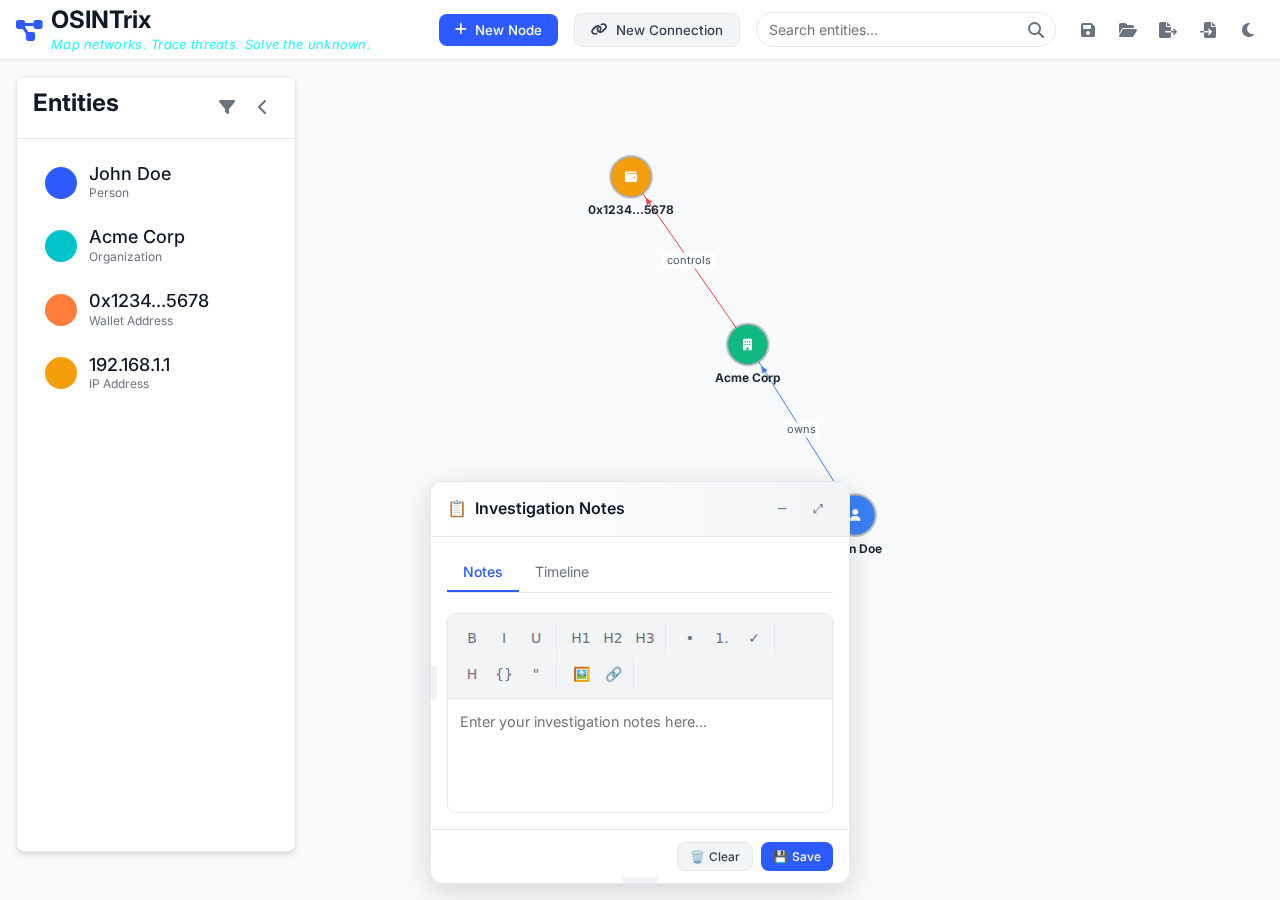
<file: index.html>
<!DOCTYPE html>
<html lang="en">
  <head>
    <meta charset="UTF-8" />
    <link rel="icon" type="image/svg+xml" href="/vite.svg" />
    <meta name="viewport" content="width=device-width, initial-scale=1.0" />
    <title>OSINTrix - Investigation Tool</title>
    <link rel="stylesheet" href="./styles/main.css">
    <link rel="stylesheet" href="https://fonts.googleapis.com/css2?family=Inter:wght@400;500;700&display=swap">
    <link rel="stylesheet" href="https://cdnjs.cloudflare.com/ajax/libs/font-awesome/6.4.0/css/all.min.css">
  </head>
  <body class="light-theme">
    <header class="app-header">
      <div class="logo">
        <i class="fas fa-project-diagram"></i>
        <div class="logo-text">
          <h1>OSINTrix</h1>
          <p class="tagline">Map networks. Trace threats. Solve the unknown.</p>
        </div>
      </div>
      <div class="toolbar">
        <button id="new-node-btn" class="btn-primary">
          <i class="fas fa-plus"></i> New Node
        </button>
        <button id="new-edge-btn" class="btn-secondary">
          <i class="fas fa-link"></i> New Connection
        </button>
        <div class="search-container">
          <input type="text" id="search-input" placeholder="Search entities...">
          <i class="fas fa-search"></i>
        </div>
        <div class="toolbar-actions">
          <button id="save-btn" class="btn-icon" title="Save Investigation">
            <i class="fas fa-save"></i>
          </button>
          <button id="load-btn" class="btn-icon" title="Load Investigation">
            <i class="fas fa-folder-open"></i>
          </button>
          <button id="export-btn" class="btn-icon" title="Export as JSON">
            <i class="fas fa-file-export"></i>
          </button>
          <button id="import-btn" class="btn-icon" title="Import JSON">
            <i class="fas fa-file-import"></i>
          </button>
          <button id="theme-toggle" class="btn-icon" title="Toggle Theme">
            <i class="fas fa-moon"></i>
          </button>
        </div>
      </div>
    </header>

    <main class="app-content">
      <div id="graph-container"></div>
      
      <aside id="entity-panel" class="panel hidden">
        <div class="panel-header">
          <h2>Entity Details</h2>
          <button class="btn-icon close-panel">
            <i class="fas fa-times"></i>
          </button>
        </div>
        <div class="panel-content">
          <div id="entity-details"></div>
        </div>
      </aside>

      <aside id="entity-list-panel" class="panel">
        <div class="panel-header">
          <h2>Entities</h2>
          <div class="panel-actions">
            <button id="filter-btn" class="btn-icon" title="Filter Entities">
              <i class="fas fa-filter"></i>
            </button>
            <button class="btn-icon toggle-panel" title="Toggle Panel">
              <i class="fas fa-chevron-left"></i>
            </button>
          </div>
        </div>
        <div class="panel-content">
          <div class="filter-options hidden">
            <div class="filter-group">
              <h3>Entity Types</h3>
              <div class="checkbox-group">
                <label><input type="checkbox" class="entity-type-filter" value="person" checked> Person</label>
                <label><input type="checkbox" class="entity-type-filter" value="organization" checked> Organization</label>
                <label><input type="checkbox" class="entity-type-filter" value="wallet" checked> Wallet</label>
                <label><input type="checkbox" class="entity-type-filter" value="ip" checked> IP Address</label>
                <label><input type="checkbox" class="entity-type-filter" value="location" checked> Location</label>
                <label><input type="checkbox" class="entity-type-filter" value="transaction" checked> Transaction</label>
                <label><input type="checkbox" class="entity-type-filter" value="social" checked> Social Media</label>
                <label><input type="checkbox" class="entity-type-filter" value="domain" checked> Domain</label>
                <label><input type="checkbox" class="entity-type-filter" value="website" checked> Website</label>
              </div>
            </div>
          </div>
          <ul id="entity-list" class="entity-list"></ul>
        </div>
      </aside>

      <!-----Investigation Report----------->
      <div class="osintrix_report_container" id="osintrix_report_container">
        <div class="osintrix_report_resizers">
          <div class="osintrix_report_resizer_horizontal" id="osintrix_report_resizer_h">
            <div class="osintrix_report_resizer_handle_h"></div>
          </div>
          <div class="osintrix_report_resizer_vertical" id="osintrix_report_resizer_v">
            <div class="osintrix_report_resizer_handle_v"></div>
          </div>
        </div>
        <div class="osintrix_report_header" id="osintrix_report_header">
          <div class="osintrix_report_header_title">
            <span class="osintrix-icon">📋</span>
            <div>
              <h3 class="osintrix_report_title">Investigation Notes</h3>
            </div>
          </div>
          <div class="osintrix_report_header_actions">
            <button class="osintrix_report_btn" id="osintrix_report_btn_minimize" title="Minimize">
              <span class="osintrix-icon">−</span>
            </button>
            <button class="osintrix_report_btn" id="osintrix_report_btn_expand" title="Expand">
              <span class="osintrix-icon">⤢</span>
            </button>
          </div>
        </div>
        <div class="osintrix_report_body">
          <div class="osintrix_report_tabs">
            <div class="osintrix_report_tab active" data-tab="notes">Notes</div>
            <div class="osintrix_report_tab" data-tab="timeline">Timeline</div>
          </div>
          <div class="osintrix_report_content">
            <div class="osintrix_report_tab_content active" data-tab="notes">
              <div class="osintrix_notes_editor">
                <div class="osintrix_notes_toolbar">
                  <div class="osintrix_notes_tool_group">
                    <button class="osintrix_notes_tool" data-format="bold" title="Bold">
                      <span class="osintrix-icon">B</span>
                    </button>
                    <button class="osintrix_notes_tool" data-format="italic" title="Italic">
                      <span class="osintrix-icon">I</span>
                    </button>
                    <button class="osintrix_notes_tool" data-format="underline" title="Underline">
                      <span class="osintrix-icon">U</span>
                    </button>
                  </div>
                  <div class="osintrix_notes_tool_group">
                    <button class="osintrix_notes_tool" data-format="h1" title="Heading 1">
                      <span class="osintrix-icon">H1</span>
                    </button>
                    <button class="osintrix_notes_tool" data-format="h2" title="Heading 2">
                      <span class="osintrix-icon">H2</span>
                    </button>
                    <button class="osintrix_notes_tool" data-format="h3" title="Heading 3">
                      <span class="osintrix-icon">H3</span>
                    </button>
                  </div>
                  <div class="osintrix_notes_tool_group">
                    <button class="osintrix_notes_tool" data-format="bullet" title="Bullet List">
                      <span class="osintrix-icon">•</span>
                    </button>
                    <button class="osintrix_notes_tool" data-format="number" title="Numbered List">
                      <span class="osintrix-icon">1.</span>
                    </button>
                    <button class="osintrix_notes_tool" data-format="check" title="Checklist">
                      <span class="osintrix-icon">✓</span>
                    </button>
                  </div>
                  <div class="osintrix_notes_tool_group">
                    <button class="osintrix_notes_tool" data-format="highlight" title="Highlight">
                      <span class="osintrix-icon">H</span>
                    </button>
                    <button class="osintrix_notes_tool" data-format="code" title="Code">
                      <span class="osintrix-icon">{}</span>
                    </button>
                    <button class="osintrix_notes_tool" data-format="quote" title="Quote">
                      <span class="osintrix-icon">"</span>
                    </button>
                  </div>
                  <div class="osintrix_notes_tool_group">
                    <button class="osintrix_notes_tool" id="osintrix_image_button" title="Insert Image">
                      <span class="osintrix-icon">🖼️</span>
                    </button>
                    <button class="osintrix_notes_tool" data-format="link" title="Insert Link">
                      <span class="osintrix-icon">🔗</span>
                    </button>
                  </div>
                </div>
                <textarea class="osintrix_notes_textarea" id="osintrix_notes_textarea" placeholder="Enter your investigation notes here..."></textarea>
                
                <!-- Image Upload Dialog -->
                <div class="osintrix_image_uploader" id="osintrix_image_uploader">
                  <div class="osintrix_image_uploader_header">Insert Image</div>
                  <div class="osintrix_image_upload_area" id="osintrix_image_upload_area">
                    <div class="osintrix_image_upload_text">Drop image here or click to upload</div>
                    <span class="osintrix-icon" style="font-size: 24px;">📁</span>
                    <input type="file" id="osintrix_image_file_input" style="display: none;" accept="image/*">
                  </div>
                  <div style="text-align: center; margin-top: 8px; font-size: 0.75rem; color: var(--text-tertiary);">or</div>
                  <input type="text" class="osintrix_image_url_input" id="osintrix_image_url_input" placeholder="Paste image URL...">
                  <div class="osintrix_image_actions">
                    <button class="osintrix_report_btn_action" id="osintrix_image_cancel">Cancel</button>
                    <button class="osintrix_report_btn_action osintrix_report_btn_primary" id="osintrix_image_insert">Insert</button>
                  </div>
                </div>
              </div>
            </div>
            <div class="osintrix_report_tab_content" data-tab="timeline">
              <div class="osintrix_timeline_editor">
                <div class="osintrix_timeline_toolbar">
                  <div class="osintrix_timeline_toolbar_title">Add Event</div>
                  <div class="osintrix_priority_dropdown" id="osintrix_priority_dropdown">
                    <button class="osintrix_report_btn_action" id="osintrix_priority_btn">
                      <span>Priority</span> <span class="osintrix-icon">▼</span>
                    </button>
                    <div class="osintrix_priority_menu" id="osintrix_priority_menu">
                      <div class="osintrix_priority_option" data-priority="low">Low Priority</div>
                      <div class="osintrix_priority_option" data-priority="medium">Medium Priority</div>
                      <div class="osintrix_priority_option" data-priority="high">High Priority</div>
                    </div>
                  </div>
                </div>
                <div class="osintrix_timeline_content">
                  <div class="osintrix_report_field_row">
                    <div class="osintrix_report_field">
                      <label for="osintrix_report_event">Event Description</label>
                      <input type="text" id="osintrix_report_event" placeholder="Enter event description">
                    </div>
                    <div class="osintrix_report_field" style="max-width: 120px;">
                      <label for="osintrix_report_date">Date</label>
                      <input type="date" id="osintrix_report_date">
                    </div>
                  </div>
                  <div class="osintrix_report_field_row">
                    <div class="osintrix_report_field">
                      <label for="osintrix_report_event_details">Details (optional)</label>
                      <textarea id="osintrix_report_event_details" placeholder="Enter additional details..." rows="3"></textarea>
                    </div>
                  </div>
                  <button class="osintrix_report_btn_action osintrix_report_btn_primary" id="osintrix_report_add_event">
                    <span class="osintrix-icon">+</span> Add Entry
                  </button>
                </div>
              </div>
              
              <div class="osintrix_report_timeline" id="osintrix_report_timeline">
                <div class="osintrix_report_timeline_entry">
                  <div class="osintrix_report_timeline_time">
                    2025-05-15 09:23
                    <div class="osintrix_report_timeline_actions">
                      <button class="osintrix_timeline_action" title="Edit"><span class="osintrix-icon">✎</span></button>
                      <button class="osintrix_timeline_action" title="Delete"><span class="osintrix-icon">×</span></button>
                    </div>
                  </div>
                  <div class="osintrix_report_timeline_content">Initial suspicious transaction identified from wallet address 0xf47c...</div>
                </div>
                <div class="osintrix_report_timeline_entry medium-priority">
                  <div class="osintrix_report_timeline_time">
                    2025-05-16 14:37
                    <div class="osintrix_report_timeline_actions">
                      <button class="osintrix_timeline_action" title="Edit"><span class="osintrix-icon">✎</span></button>
                      <button class="osintrix_timeline_action" title="Delete"><span class="osintrix-icon">×</span></button>
                    </div>
                  </div>
                  <div class="osintrix_report_timeline_content">Connected to organization "CryptoClear" through domain registration records <span class="osintrix_priority_tag osintrix_priority_medium">Medium</span></div>
                </div>
              </div>
            </div>
          </div>
        </div>
        <div class="osintrix_report_footer">
          <div class="osintrix_report_status">
          </div>
          <div class="osintrix_report_actions">
            <button class="osintrix_report_btn_action" id="osintrix_report_clear">
              <span class="osintrix-icon">🗑️</span> Clear
            </button>
            <button class="osintrix_report_btn_action osintrix_report_btn_primary" id="osintrix_report_save">
              <span class="osintrix-icon">💾</span> Save
            </button>
          </div>
        </div>
      </div>



    </main>

    <!-- Context Menu -->
    <div id="context-menu" class="context-menu hidden">
      <ul>
        <li data-action="edit"><i class="fas fa-edit"></i> Edit</li>
        <li data-action="connect"><i class="fas fa-link"></i> Connect</li>
        <li data-action="delete"><i class="fas fa-trash"></i> Delete</li>
        <li data-action="highlight"><i class="fas fa-highlighter"></i> Highlight</li>
      </ul>
    </div>

    <!-- Modals -->
    <div id="node-modal" class="modal hidden">
      <div class="modal-content">
        <div class="modal-header">
          <h2 id="node-modal-title">Add New Node</h2>
          <button class="btn-icon close-modal">
            <i class="fas fa-times"></i>
          </button>
        </div>
        <div class="modal-body">
          <form id="node-form">
            <div class="form-group">
              <label for="node-type">Type</label>
              <select id="node-type" required>
                <option value="person">Person</option>
                <option value="organization">Organization</option>
                <option value="wallet">Wallet Address</option>
                <option value="ip">IP Address</option>
                <option value="location">Location</option>
                <option value="transaction">Transaction ID</option>
                <option value="social">Social Media</option>
                <option value="domain">Domain</option>
                <option value="website">Website</option>
              </select>
            </div>
            <div class="form-group">
              <label for="node-label">Label</label>
              <input type="text" id="node-label" required placeholder="Enter label">
            </div>
            <div class="form-group">
              <label for="node-description">Description</label>
              <textarea id="node-description" placeholder="Enter description"></textarea>
            </div>
            <div class="form-row">
              <div class="form-group half">
                <label for="node-date">Date</label>
                <input type="date" id="node-date">
              </div>
              <div class="form-group half">
                <label for="node-time">Time</label>
                <input type="time" id="node-time">
              </div>
            </div>
            <div class="form-group">
              <label for="node-location">Location</label>
              <input type="text" id="node-location" placeholder="Enter location">
            </div>
            <div class="form-group">
              <label for="node-tags">Tags (comma separated)</label>
              <input type="text" id="node-tags" placeholder="tag1, tag2, tag3">
            </div>
            <div class="form-group">
              <label for="node-notes">Notes</label>
              <textarea id="node-notes" placeholder="Enter notes"></textarea>
            </div>
            <div class="form-group">
              <label for="node-image">Image</label>
              <div class="image-upload-container">
                <div id="image-preview"></div>
                <input type="file" id="node-image" accept="image/*">
                <button type="button" id="browse-image" class="btn-secondary">Browse Image</button>
                <button type="button" id="remove-image" class="btn-text hidden">Remove</button>
              </div>
            </div>
            <div class="form-group">
              <h3>Additional Metadata</h3>
              <div id="metadata-fields">
                <!-- Dynamic metadata fields will be added here -->
              </div>
              <button type="button" id="add-metadata" class="btn-text">
                <i class="fas fa-plus"></i> Add Field
              </button>
            </div>
            <div class="form-actions">
              <button type="button" class="btn-secondary cancel-modal">Cancel</button>
              <button type="submit" class="btn-primary">Save</button>
            </div>
          </form>
        </div>
      </div>
    </div>

    <div id="edge-modal" class="modal hidden">
      <div class="modal-content">
        <div class="modal-header">
          <h2 id="edge-modal-title">Add New Connection</h2>
          <button class="btn-icon close-modal">
            <i class="fas fa-times"></i>
          </button>
        </div>
        <div class="modal-body">
          <form id="edge-form">
            <div class="form-group">
              <label for="source-node">Source</label>
              <select id="source-node" required>
                <!-- Options will be populated dynamically -->
              </select>
            </div>
            <div class="form-group">
              <label for="target-node">Target</label>
              <select id="target-node" required>
                <!-- Options will be populated dynamically -->
              </select>
            </div>
            <div class="form-group">
              <label for="edge-label">Relationship Label</label>
              <input type="text" id="edge-label" required placeholder="e.g., owns, knows, sent to">
            </div>
            <div class="form-group">
              <label for="edge-description">Description</label>
              <textarea id="edge-description" placeholder="Enter description"></textarea>
            </div>
            <div class="form-group">
              <label for="edge-notes">Notes</label>
              <textarea id="edge-notes" placeholder="Enter notes"></textarea>
            </div>
            <div class="form-actions">
              <button type="button" class="btn-secondary cancel-modal">Cancel</button>
              <button type="submit" class="btn-primary">Save</button>
            </div>
          </form>
        </div>
      </div>
    </div>

    <input type="file" id="import-input" accept=".json" class="hidden">
    <a id="export-link" class="hidden"></a>

    <script type="module" src="./main.js"></script>
    <script src="./js/ui/osintrix_report.js"></script>
  </body>
</html>
</file>
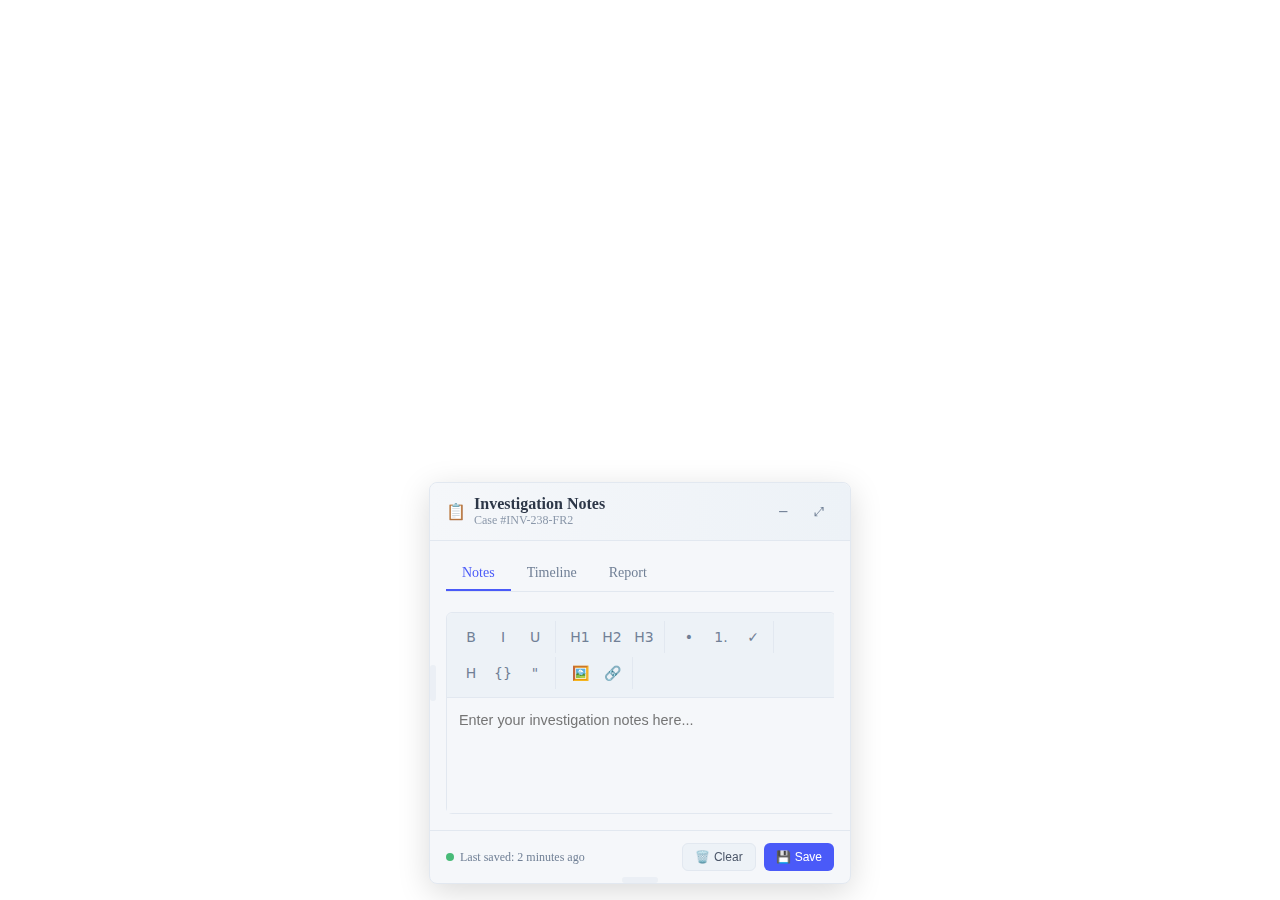
<file: test.html>
<!DOCTYPE html>
<html lang="en">
<head>
  <meta charset="UTF-8">
  <meta name="viewport" content="width=device-width, initial-scale=1.0">
  <title>OSINTrix Investigation Notes</title>
  <style>
    /* OSINTrix Report Notes Panel Styles */
    .osintrix_report_container {
      position: fixed;
      bottom: var(--space-4, 16px);
      left: 50%;
      transform: translateX(-50%);
      width: 420px;
      background-color: var(--bg-secondary, #f5f7fa);
      border-radius: var(--radius-lg, 8px);
      box-shadow: 0 8px 32px rgba(0, 0, 0, 0.15);
      border: 1px solid var(--border-color, #e2e8f0);
      z-index: var(--z-panel, 1000);
      transition: all 0.3s cubic-bezier(0.16, 1, 0.3, 1);
      display: flex;
      flex-direction: column;
      max-height: 60vh;
    }

    .osintrix_report_container.osintrix_report_minimized {
      height: 46px;
      overflow: hidden;
    }

    .osintrix_report_header {
      display: flex;
      justify-content: space-between;
      align-items: center;
      padding: 12px 16px;
      border-bottom: 1px solid var(--border-color, #e2e8f0);
      background: linear-gradient(to right, var(--bg-secondary, #f5f7fa), var(--bg-tertiary, #edf2f7));
      border-radius: var(--radius-lg, 8px) var(--radius-lg, 8px) 0 0;
      cursor: move;
    }

    .osintrix_report_header_title {
      display: flex;
      align-items: center;
      gap: 8px;
      color: var(--text-primary, #2d3748);
    }

    .osintrix_report_title {
      font-weight: 600;
      font-size: 1rem;
      margin: 0;
    }

    .osintrix_report_subtitle {
      color: var(--text-tertiary, #718096);
      font-size: 0.75rem;
      opacity: 0.8;
    }

    .osintrix_report_header_actions {
      display: flex;
      gap: 6px;
    }

    .osintrix_report_btn {
      background: none;
      border: none;
      width: 30px;
      height: 30px;
      border-radius: 4px;
      display: flex;
      align-items: center;
      justify-content: center;
      color: var(--text-tertiary, #718096);
      cursor: pointer;
      transition: all 0.2s ease;
    }

    .osintrix_report_btn:hover {
      background-color: var(--bg-tertiary, #edf2f7);
      color: var(--text-primary, #2d3748);
    }

    .osintrix_report_body {
      padding: 16px;
      display: flex;
      flex-direction: column;
      gap: 12px;
      flex: 1;
      overflow: hidden;
    }

    .osintrix_report_tabs {
      display: flex;
      border-bottom: 1px solid var(--border-color, #e2e8f0);
      margin-bottom: 8px;
    }

    .osintrix_report_tab {
      padding: 8px 16px;
      border-bottom: 2px solid transparent;
      cursor: pointer;
      font-size: 0.875rem;
      color: var(--text-tertiary, #718096);
      transition: all 0.2s ease;
    }

    .osintrix_report_tab.active {
      border-bottom: 2px solid var(--primary, #4a5af8);
      color: var(--primary, #4a5af8);
      font-weight: 500;
    }

    .osintrix_report_tab:hover:not(.active) {
      color: var(--text-secondary, #4a5568);
      background-color: var(--bg-tertiary, #edf2f7);
    }

    .osintrix_report_content {
      flex: 1;
      overflow-y: auto;
      position: relative;
    }

    .osintrix_report_tab_content {
      display: none;
      height: 100%;
    }

    .osintrix_report_tab_content.active {
      display: flex;
      flex-direction: column;
    }

    .osintrix_notes_editor {
      width: 100%;
      height: 100%;
      min-height: 200px;
      border: 1px solid var(--border-color, #e2e8f0);
      border-radius: var(--radius-md, 6px);
      background-color: var(--bg-secondary, #f5f7fa);
      color: var(--text-primary, #2d3748);
      font-family: var(--font-family, -apple-system, BlinkMacSystemFont, "Segoe UI", Roboto, Helvetica, Arial, sans-serif);
      font-size: 0.9rem;
      line-height: 1.5;
      display: flex;
      flex-direction: column;
    }

    .osintrix_notes_toolbar {
      display: flex;
      flex-wrap: wrap;
      gap: 4px;
      padding: 8px;
      border-bottom: 1px solid var(--border-color, #e2e8f0);
      background-color: var(--bg-tertiary, #edf2f7);
      border-radius: var(--radius-md, 6px) var(--radius-md, 6px) 0 0;
    }

    .osintrix_notes_tool {
      background: none;
      border: 1px solid transparent;
      width: 32px;
      height: 32px;
      border-radius: 4px;
      display: flex;
      align-items: center;
      justify-content: center;
      color: var(--text-tertiary, #718096);
      cursor: pointer;
      transition: all 0.2s ease;
      font-size: 14px;
    }

    .osintrix_notes_tool:hover {
      background-color: var(--bg-secondary, #f5f7fa);
      border-color: var(--border-color, #e2e8f0);
      color: var(--text-primary, #2d3748);
    }

    .osintrix_notes_tool.active {
      background-color: var(--primary-light, #ebf0ff);
      border-color: var(--primary, #4a5af8);
      color: var(--primary, #4a5af8);
    }

    .osintrix_notes_tool_group {
      display: flex;
      border-right: 1px solid var(--border-color, #e2e8f0);
      padding-right: 4px;
      margin-right: 4px;
    }

    .osintrix_notes_textarea {
      width: 100%;
      height: 100%;
      resize: none;
      padding: 12px;
      border: none;
      background-color: var(--bg-secondary, #f5f7fa);
      color: var(--text-primary, #2d3748);
      font-family: var(--font-family, -apple-system, BlinkMacSystemFont, "Segoe UI", Roboto, Helvetica, Arial, sans-serif);
      font-size: 0.9rem;
      line-height: 1.5;
      flex: 1;
    }

    .osintrix_notes_textarea:focus {
      outline: none;
    }

    .osintrix_report_field_row {
      display: flex;
      gap: 12px;
    }

    .osintrix_report_field {
      flex: 1;
    }

    .osintrix_report_field label {
      display: block;
      font-size: 0.75rem;
      font-weight: 500;
      margin-bottom: 4px;
      color: var(--text-tertiary, #718096);
    }

    .osintrix_report_field input,
    .osintrix_report_field select,
    .osintrix_report_field textarea {
      width: 100%;
      padding: 8px 12px;
      border: 1px solid var(--border-color, #e2e8f0);
      border-radius: var(--radius-md, 6px);
      background-color: var(--bg-secondary, #f5f7fa);
      color: var(--text-primary, #2d3748);
      font-size: 0.875rem;
    }

    .osintrix_report_field input:focus,
    .osintrix_report_field select:focus,
    .osintrix_report_field textarea:focus {
      outline: none;
      border-color: var(--primary, #4a5af8);
      box-shadow: 0 0 0 2px rgba(45, 91, 255, 0.2);
    }

    .osintrix_timeline_editor {
      display: flex;
      flex-direction: column;
      gap: 16px;
    }

    .osintrix_timeline_toolbar {
      display: flex;
      flex-wrap: wrap;
      gap: 8px;
      padding: 8px;
      border: 1px solid var(--border-color, #e2e8f0);
      border-radius: var(--radius-md, 6px);
      background-color: var(--bg-tertiary, #edf2f7);
    }

    .osintrix_timeline_toolbar_title {
      font-weight: 500;
      font-size: 0.875rem;
      margin-right: 8px;
      display: flex;
      align-items: center;
    }

    .osintrix_timeline_content {
      display: flex;
      flex-direction: column;
      gap: 8px;
    }

    .osintrix_report_timeline {
      margin-top: 16px;
      border-left: 2px solid var(--border-color, #e2e8f0);
      margin-left: 8px;
      padding-left: 16px;
    }

    .osintrix_report_timeline_entry {
      margin-bottom: 16px;
      position: relative;
    }

    .osintrix_report_timeline_entry::before {
      content: '';
      position: absolute;
      width: 12px;
      height: 12px;
      border-radius: 50%;
      background-color: var(--primary, #4a5af8);
      left: -24px;
      top: 4px;
    }

    .osintrix_report_timeline_entry.high-priority::before {
      background-color: var(--danger, #e53e3e);
    }

    .osintrix_report_timeline_entry.medium-priority::before {
      background-color: var(--warning, #f6ad55);
    }

    .osintrix_report_timeline_time {
      font-size: 0.75rem;
      color: var(--text-tertiary, #718096);
      margin-bottom: 2px;
      display: flex;
      align-items: center;
      justify-content: space-between;
    }

    .osintrix_report_timeline_actions {
      display: flex;
      gap: 4px;
      opacity: 0;
      transition: opacity 0.2s ease;
    }

    .osintrix_report_timeline_entry:hover .osintrix_report_timeline_actions {
      opacity: 1;
    }

    .osintrix_timeline_action {
      width: 20px;
      height: 20px;
      border-radius: 3px;
      display: flex;
      align-items: center;
      justify-content: center;
      background: none;
      border: none;
      cursor: pointer;
      color: var(--text-tertiary, #718096);
      font-size: 12px;
      padding: 0;
    }

    .osintrix_timeline_action:hover {
      background-color: var(--bg-tertiary, #edf2f7);
      color: var(--text-primary, #2d3748);
    }

    .osintrix_report_timeline_content {
      font-size: 0.875rem;
      color: var(--text-primary, #2d3748);
    }

    .osintrix_report_timeline_content img {
      max-width: 100%;
      border-radius: 4px;
      margin-top: 8px;
    }

    .osintrix_report_footer {
      display: flex;
      justify-content: space-between;
      align-items: center;
      padding: 12px 16px;
      border-top: 1px solid var(--border-color, #e2e8f0);
    }

    .osintrix_report_status {
      display: flex;
      align-items: center;
      gap: 6px;
      font-size: 0.75rem;
      color: var(--text-tertiary, #718096);
    }

    .osintrix_report_indicator {
      width: 8px;
      height: 8px;
      border-radius: 50%;
      background-color: var(--success, #48bb78);
    }

    .osintrix_report_actions {
      display: flex;
      gap: 8px;
    }

    .osintrix_report_btn_action {
      background-color: var(--bg-tertiary, #edf2f7);
      border: 1px solid var(--border-color, #e2e8f0);
      padding: 6px 12px;
      border-radius: var(--radius-md, 6px);
      font-size: 0.75rem;
      font-weight: 500;
      color: var(--text-secondary, #4a5568);
      cursor: pointer;
      transition: all 0.2s ease;
      display: flex;
      align-items: center;
      gap: 4px;
    }

    .osintrix_report_btn_action:hover {
      background-color: var(--bg-secondary, #f5f7fa);
      border-color: var(--text-tertiary, #718096);
    }

    .osintrix_report_btn_primary {
      background-color: var(--primary, #4a5af8);
      border: none;
      color: white;
    }

    .osintrix_report_btn_primary:hover {
      background-color: var(--primary-dark, #3344dd);
      border-color: var(--primary-dark, #3344dd);
      color: white;
    }

    /* Image uploader */
    .osintrix_image_uploader {
      display: none;
      position: absolute;
      background-color: var(--bg-secondary, #f5f7fa);
      border: 1px solid var(--border-color, #e2e8f0);
      border-radius: var(--radius-md, 6px);
      padding: 16px;
      width: 300px;
      box-shadow: 0 4px 12px rgba(0, 0, 0, 0.15);
      z-index: 1010;
    }

    .osintrix_image_uploader_header {
      font-weight: 500;
      font-size: 0.875rem;
      margin-bottom: 12px;
    }

    .osintrix_image_upload_area {
      border: 2px dashed var(--border-color, #e2e8f0);
      border-radius: var(--radius-md, 6px);
      padding: 24px 16px;
      text-align: center;
      cursor: pointer;
      transition: all 0.2s ease;
    }

    .osintrix_image_upload_area:hover {
      border-color: var(--primary, #4a5af8);
      background-color: var(--primary-light, #ebf0ff);
    }

    .osintrix_image_upload_text {
      font-size: 0.875rem;
      color: var(--text-tertiary, #718096);
      margin-bottom: 8px;
    }

    .osintrix_image_url_input {
      width: 100%;
      padding: 8px 12px;
      border: 1px solid var(--border-color, #e2e8f0);
      border-radius: var(--radius-md, 6px);
      margin-top: 12px;
      font-size: 0.875rem;
    }

    .osintrix_image_actions {
      display: flex;
      justify-content: flex-end;
      gap: 8px;
      margin-top: 12px;
    }

    /* Priority tags */
    .osintrix_priority_dropdown {
      position: relative;
      display: inline-block;
    }

    .osintrix_priority_menu {
      display: none;
      position: absolute;
      background-color: var(--bg-secondary, #f5f7fa);
      border: 1px solid var(--border-color, #e2e8f0);
      border-radius: var(--radius-md, 6px);
      min-width: 120px;
      box-shadow: 0 4px 12px rgba(0, 0, 0, 0.15);
      z-index: 1010;
      top: 100%;
      left: 0;
    }

    .osintrix_priority_menu.active {
      display: block;
    }

    .osintrix_priority_option {
      padding: 8px 12px;
      font-size: 0.875rem;
      cursor: pointer;
      transition: all 0.2s ease;
    }

    .osintrix_priority_option:hover {
      background-color: var(--bg-tertiary, #edf2f7);
    }

    .osintrix_priority_tag {
      display: inline-flex;
      align-items: center;
      padding: 2px 8px;
      border-radius: 12px;
      font-size: 0.75rem;
      font-weight: 500;
      margin-left: 8px;
    }

    .osintrix_priority_high {
      background-color: rgba(229, 62, 62, 0.1);
      color: var(--danger, #e53e3e);
    }

    .osintrix_priority_medium {
      background-color: rgba(246, 173, 85, 0.1);
      color: var(--warning, #f6ad55);
    }

    .osintrix_priority_low {
      background-color: rgba(72, 187, 120, 0.1);
      color: var(--success, #48bb78);
    }

    /* Dark theme adjustments */
    .dark-theme .osintrix_report_container {
      box-shadow: 0 8px 32px rgba(0, 0, 0, 0.35);
    }

    .dark-theme .osintrix_report_header {
      background: linear-gradient(to right, var(--bg-secondary, #1a202c), var(--neutral-700, #2d3748));
    }

    /* Resizer handle */
    .osintrix_report_resizers {
      position: absolute;
      width: 100%;
      height: 100%;
      pointer-events: none;
    }

    .osintrix_report_resizer_horizontal {
      position: absolute;
      top: 0;
      left: 0;
      width: 6px;
      height: 100%;
      cursor: ew-resize;
      pointer-events: all;
    }

    .osintrix_report_resizer_vertical {
      position: absolute;
      bottom: 0;
      left: 0;
      width: 100%;
      height: 6px;
      cursor: ns-resize;
      pointer-events: all;
    }

    .osintrix_report_resizer_handle_h {
      position: absolute;
      width: 6px;
      height: 36px;
      top: 50%;
      transform: translateY(-50%);
      left: 0;
      background-color: var(--border-color, #e2e8f0);
      border-radius: 3px;
      opacity: 0.5;
      transition: opacity 0.2s ease;
    }

    .osintrix_report_resizer_handle_v {
      position: absolute;
      height: 6px;
      width: 36px;
      left: 50%;
      transform: translateX(-50%);
      bottom: 0;
      background-color: var(--border-color, #e2e8f0);
      border-radius: 3px;
      opacity: 0.5;
      transition: opacity 0.2s ease;
    }

    .osintrix_report_container:hover .osintrix_report_resizer_handle_h,
    .osintrix_report_container:hover .osintrix_report_resizer_handle_v {
      opacity: 1;
    }

    /* Font awesome icons replacement */
    .osintrix-icon {
      font-family: system-ui, -apple-system, sans-serif;
      font-style: normal;
      font-weight: normal;
      display: inline-block;
      line-height: 1;
    }
  </style>
</head>
<body>
  <div class="osintrix_report_container" id="osintrix_report_container">
    <div class="osintrix_report_resizers">
      <div class="osintrix_report_resizer_horizontal" id="osintrix_report_resizer_h">
        <div class="osintrix_report_resizer_handle_h"></div>
      </div>
      <div class="osintrix_report_resizer_vertical" id="osintrix_report_resizer_v">
        <div class="osintrix_report_resizer_handle_v"></div>
      </div>
    </div>
    <div class="osintrix_report_header" id="osintrix_report_header">
      <div class="osintrix_report_header_title">
        <span class="osintrix-icon">📋</span>
        <div>
          <h3 class="osintrix_report_title">Investigation Notes</h3>
          <div class="osintrix_report_subtitle">Case #INV-238-FR2</div>
        </div>
      </div>
      <div class="osintrix_report_header_actions">
        <button class="osintrix_report_btn" id="osintrix_report_btn_minimize" title="Minimize">
          <span class="osintrix-icon">−</span>
        </button>
        <button class="osintrix_report_btn" id="osintrix_report_btn_expand" title="Expand">
          <span class="osintrix-icon">⤢</span>
        </button>
      </div>
    </div>
    <div class="osintrix_report_body">
      <div class="osintrix_report_tabs">
        <div class="osintrix_report_tab active" data-tab="notes">Notes</div>
        <div class="osintrix_report_tab" data-tab="timeline">Timeline</div>
        <div class="osintrix_report_tab" data-tab="report">Report</div>
      </div>
      <div class="osintrix_report_content">
        <div class="osintrix_report_tab_content active" data-tab="notes">
          <div class="osintrix_notes_editor">
            <div class="osintrix_notes_toolbar">
              <div class="osintrix_notes_tool_group">
                <button class="osintrix_notes_tool" data-format="bold" title="Bold">
                  <span class="osintrix-icon">B</span>
                </button>
                <button class="osintrix_notes_tool" data-format="italic" title="Italic">
                  <span class="osintrix-icon">I</span>
                </button>
                <button class="osintrix_notes_tool" data-format="underline" title="Underline">
                  <span class="osintrix-icon">U</span>
                </button>
              </div>
              <div class="osintrix_notes_tool_group">
                <button class="osintrix_notes_tool" data-format="h1" title="Heading 1">
                  <span class="osintrix-icon">H1</span>
                </button>
                <button class="osintrix_notes_tool" data-format="h2" title="Heading 2">
                  <span class="osintrix-icon">H2</span>
                </button>
                <button class="osintrix_notes_tool" data-format="h3" title="Heading 3">
                  <span class="osintrix-icon">H3</span>
                </button>
              </div>
              <div class="osintrix_notes_tool_group">
                <button class="osintrix_notes_tool" data-format="bullet" title="Bullet List">
                  <span class="osintrix-icon">•</span>
                </button>
                <button class="osintrix_notes_tool" data-format="number" title="Numbered List">
                  <span class="osintrix-icon">1.</span>
                </button>
                <button class="osintrix_notes_tool" data-format="check" title="Checklist">
                  <span class="osintrix-icon">✓</span>
                </button>
              </div>
              <div class="osintrix_notes_tool_group">
                <button class="osintrix_notes_tool" data-format="highlight" title="Highlight">
                  <span class="osintrix-icon">H</span>
                </button>
                <button class="osintrix_notes_tool" data-format="code" title="Code">
                  <span class="osintrix-icon">{}</span>
                </button>
                <button class="osintrix_notes_tool" data-format="quote" title="Quote">
                  <span class="osintrix-icon">"</span>
                </button>
              </div>
              <div class="osintrix_notes_tool_group">
                <button class="osintrix_notes_tool" id="osintrix_image_button" title="Insert Image">
                  <span class="osintrix-icon">🖼️</span>
                </button>
                <button class="osintrix_notes_tool" data-format="link" title="Insert Link">
                  <span class="osintrix-icon">🔗</span>
                </button>
              </div>
            </div>
            <textarea class="osintrix_notes_textarea" id="osintrix_notes_textarea" placeholder="Enter your investigation notes here..."></textarea>
            
            <!-- Image Upload Dialog -->
            <div class="osintrix_image_uploader" id="osintrix_image_uploader">
              <div class="osintrix_image_uploader_header">Insert Image</div>
              <div class="osintrix_image_upload_area" id="osintrix_image_upload_area">
                <div class="osintrix_image_upload_text">Drop image here or click to upload</div>
                <span class="osintrix-icon" style="font-size: 24px;">📁</span>
                <input type="file" id="osintrix_image_file_input" style="display: none;" accept="image/*">
              </div>
              <div style="text-align: center; margin-top: 8px; font-size: 0.75rem; color: var(--text-tertiary);">or</div>
              <input type="text" class="osintrix_image_url_input" id="osintrix_image_url_input" placeholder="Paste image URL...">
              <div class="osintrix_image_actions">
                <button class="osintrix_report_btn_action" id="osintrix_image_cancel">Cancel</button>
                <button class="osintrix_report_btn_action osintrix_report_btn_primary" id="osintrix_image_insert">Insert</button>
              </div>
            </div>
          </div>
        </div>
        <div class="osintrix_report_tab_content" data-tab="timeline">
          <div class="osintrix_timeline_editor">
            <div class="osintrix_timeline_toolbar">
              <div class="osintrix_timeline_toolbar_title">Add Event</div>
              <div class="osintrix_priority_dropdown" id="osintrix_priority_dropdown">
                <button class="osintrix_report_btn_action" id="osintrix_priority_btn">
                  <span>Priority</span> <span class="osintrix-icon">▼</span>
                </button>
                <div class="osintrix_priority_menu" id="osintrix_priority_menu">
                  <div class="osintrix_priority_option" data-priority="low">Low Priority</div>
                  <div class="osintrix_priority_option" data-priority="medium">Medium Priority</div>
                  <div class="osintrix_priority_option" data-priority="high">High Priority</div>
                </div>
              </div>
            </div>
            <div class="osintrix_timeline_content">
              <div class="osintrix_report_field_row">
                <div class="osintrix_report_field">
                  <label for="osintrix_report_event">Event Description</label>
                  <input type="text" id="osintrix_report_event" placeholder="Enter event description">
                </div>
                <div class="osintrix_report_field" style="max-width: 120px;">
                  <label for="osintrix_report_date">Date</label>
                  <input type="date" id="osintrix_report_date">
                </div>
              </div>
              <div class="osintrix_report_field_row">
                <div class="osintrix_report_field">
                  <label for="osintrix_report_event_details">Details (optional)</label>
                  <textarea id="osintrix_report_event_details" placeholder="Enter additional details..." rows="3"></textarea>
                </div>
              </div>
              <button class="osintrix_report_btn_action osintrix_report_btn_primary" id="osintrix_report_add_event">
                <span class="osintrix-icon">+</span> Add Entry
              </button>
            </div>
          </div>
          
          <div class="osintrix_report_timeline" id="osintrix_report_timeline">
            <div class="osintrix_report_timeline_entry">
              <div class="osintrix_report_timeline_time">
                2025-05-15 09:23
                <div class="osintrix_report_timeline_actions">
                  <button class="osintrix_timeline_action" title="Edit"><span class="osintrix-icon">✎</span></button>
                  <button class="osintrix_timeline_action" title="Delete"><span class="osintrix-icon">×</span></button>
                </div>
              </div>
              <div class="osintrix_report_timeline_content">Initial suspicious transaction identified from wallet address 0xf47c...</div>
            </div>
            <div class="osintrix_report_timeline_entry medium-priority">
              <div class="osintrix_report_timeline_time">
                2025-05-16 14:37
                <div class="osintrix_report_timeline_actions">
                  <button class="osintrix_timeline_action" title="Edit"><span class="osintrix-icon">✎</span></button>
                  <button class="osintrix_timeline_action" title="Delete"><span class="osintrix-icon">×</span></button>
                </div>
              </div>
              <div class="osintrix_report_timeline_content">Connected to organization "CryptoClear" through domain registration records <span class="osintrix_priority_tag osintrix_priority_medium">Medium</span></div>
            </div>
          </div>
        </div>
        <div class="osintrix_report_tab_content" data-tab="report">
          <div class="osintrix_report_structured_content">
            <div class="osintrix_report_field">
              <label for="osintrix_report_case_title">Case Title</label>
              <input type="text" id="osintrix_report_case_title" placeholder="Enter case title">
            </div>
            <div class="osintrix_report_field_row">
              <div class="osintrix_report_field">
                <label for="osintrix_report_investigator">Lead Investigator</label>
                <input type="text" id="osintrix_report_investigator" placeholder="Your name">
              </div>
              <div class="osintrix_report_field">
                <label for="osintrix_report_severity">Threat Severity</label>
                <select id="osintrix_report_severity">
                  <option value="low">Low</option>
                  <option value="medium">Medium</option>
                  <option value="high">High</option>
                  <option value="critical">Critical</option>
                </select>
              </div>
            </div>
            <div class="osintrix_report_field">
              <label for="osintrix_report_summary">Executive Summary</label>
              <textarea class="osintrix_report_notes_textarea" id="osintrix_report_summary" placeholder="Brief summary of findings..." style="height: 120px;"></textarea>
            </div>
          </div>
        </div>
      </div>
    </div>
    <div class="osintrix_report_footer">
      <div class="osintrix_report_status">
        <div class="osintrix_report_indicator"></div>
        <span>Last saved: 2 minutes ago</span>
      </div>
      <div class="osintrix_report_actions">
        <button class="osintrix_report_btn_action" id="osintrix_report_clear">
          <span class="osintrix-icon">🗑️</span> Clear
        </button>
        <button class="osintrix_report_btn_action osintrix_report_btn_primary" id="osintrix_report_save">
          <span class="osintrix-icon">💾</span> Save
        </button>
      </div>
    </div>
  </div>

  <script>
    // OSINTrix Report Panel JavaScript
    document.addEventListener('DOMContentLoaded', function() {
      // DOM Elements
      const container = document.getElementById('osintrix_report_container');
      const minimizeBtn = document.getElementById('osintrix_report_btn_minimize');
      const expandBtn = document.getElementById('osintrix_report_btn_expand');
      const tabs = document.querySelectorAll('.osintrix_report_tab');
      const tabContents = document.querySelectorAll('.osintrix_report_tab_content');
      const saveBtn = document.getElementById('osintrix_report_save');
      const clearBtn = document.getElementById('osintrix_report_clear');
      const notesTextarea = document.getElementById('osintrix_notes_textarea');
      const addEventBtn = document.getElementById('osintrix_report_add_event');
      const eventInput = document.getElementById('osintrix_report_event');
      const eventDetails = document.getElementById('osintrix_report_event_details');
      const dateInput = document.getElementById('osintrix_report_date');
      const timeline = document.getElementById('osintrix_report_timeline');
      const header = document.getElementById('osintrix_report_header');
      const resizerH = document.getElementById('osintrix_report_resizer_h');
      const resizerV = document.getElementById('osintrix_report_resizer_v');
      const priorityBtn = document.getElementById('osintrix_priority_btn');
      const priorityMenu = document.getElementById('osintrix_priority_menu');
      const imageButton = document.getElementById('osintrix_image_button');
      const imageUploader = document.getElementById('osintrix_image_uploader');
      const imageUploadArea = document.getElementById('osintrix_image_upload_area');
      const imageFileInput = document.getElementById('osintrix_image_file_input');
      const imageUrlInput = document.getElementById('osintrix_image_url_input');
      const imageCancel = document.getElementById('osintrix_image_cancel');
      const imageInsert = document.getElementById('osintrix_image_insert');

      // Panel state
      let isMinimized = false;
      let isExpanded = false;
      let currentWidth = 420;
      let currentHeight = container.offsetHeight;
      let initialHeight;
      let originalPosition;
      let selectedPriority = 'low';
      
      // Formatting toolbar state
      const formattingTools = document.querySelectorAll('.osintrix_notes_tool[data-format]');

      // Initialize with current date in the date input
      const today = new Date();
      dateInput.value = today.toISOString().split('T')[0];

      // Minimize/maximize panel
      minimizeBtn.addEventListener('click', function() {
        isMinimized = !isMinimized;
        container.classList.toggle('osintrix_report_minimized', isMinimized);
        minimizeBtn.innerHTML = isMinimized ? 
          '<span class="osintrix-icon">+</span>' : 
          '<span class="osintrix-icon">−</span>';
      });

      // Expand/restore panel
      expandBtn.addEventListener('click', function() {
        isExpanded = !isExpanded;
        
        if (isExpanded) {
          initialHeight = container.style.height || `${container.offsetHeight}px`;
          originalPosition = {
            bottom: container.style.bottom || 'var(--space-4, 16px)',
            transform: container.style.transform
          };
          
          container.style.width = '80%';
          container.style.height = '80vh';
          container.style.bottom = '10vh';
          container.style.transform = 'translateX(-50%)';
          expandBtn.innerHTML = '<span class="osintrix-icon">⤓</span>';
        } else {
          container.style.width = currentWidth + 'px';
          container.style.height = initialHeight;
          container.style.bottom = originalPosition.bottom;
          container.style.transform = originalPosition.transform;
          expandBtn.innerHTML = '<span class="osintrix-icon">⤢</span>';
        }
      });

      // Tab switching
      tabs.forEach(tab => {
        tab.addEventListener('click', function() {
          const tabName = this.getAttribute('data-tab');
          
          // Update active tab
          tabs.forEach(t => t.classList.remove('active'));
          this.classList.add('active');
          
          // Show active content
          tabContents.forEach(content => {
            if (content.getAttribute('data-tab') === tabName) {
              content.classList.add('active');
            } else {
              content.classList.remove('active');
            }
          });
        });
      });

      // Save notes (localStorage for demo)
      saveBtn.addEventListener('click', function() {
        const notes = notesTextarea.value;
        localStorage.setItem('osintrixNotes', notes);
        
        // Update saved status
        document.querySelector('.osintrix_report_status span').textContent = 'Last saved: just now';
        
        // Show quick save animation
        saveBtn.classList.add('saving');
        setTimeout(() => saveBtn.classList.remove('saving'), 500);
      });

      // Clear notes
      clearBtn.addEventListener('click', function() {
        if (confirm('Are you sure you want to clear all notes?')) {
          notesTextarea.value = '';
        }
      });

      // Load saved notes
      const savedNotes = localStorage.getItem('osintrixNotes');
      if (savedNotes) {
        notesTextarea.value = savedNotes;
      }

      // Priority dropdown functionality
      priorityBtn.addEventListener('click', function() {
        priorityMenu.classList.toggle('active');
      });

      // Close priority dropdown when clicking elsewhere
      document.addEventListener('click', function(e) {
        if (!e.target.closest('#osintrix_priority_dropdown')) {
          priorityMenu.classList.remove('active');
        }
      });

      // Select priority
      document.querySelectorAll('.osintrix_priority_option').forEach(option => {
        option.addEventListener('click', function() {
          selectedPriority = this.getAttribute('data-priority');
          priorityMenu.classList.remove('active');
          priorityBtn.innerHTML = `<span>Priority: ${selectedPriority.charAt(0).toUpperCase() + selectedPriority.slice(1)}</span> <span class="osintrix-icon">▼</span>`;
        });
      });

      // Add timeline entry
      addEventBtn.addEventListener('click', function() {
        const event = eventInput.value.trim();
        const date = dateInput.value;
        const details = eventDetails.value.trim();
        
        if (!event) {
          // Highlight the input field to indicate it's required
          eventInput.style.borderColor = 'var(--danger, #e53e3e)';
          eventInput.focus();
          setTimeout(() => {
            eventInput.style.borderColor = '';
          }, 2000);
          return;
        }
        
        const now = new Date();
        const timeString = `${date} ${now.getHours().toString().padStart(2, '0')}:${now.getMinutes().toString().padStart(2, '0')}`;
        
        let priorityHTML = '';
        if (selectedPriority !== 'low') {
          priorityHTML = `<span class="osintrix_priority_tag osintrix_priority_${selectedPriority}">${selectedPriority.charAt(0).toUpperCase() + selectedPriority.slice(1)}</span>`;
        }
        
        let content = event;
        if (details) {
          content += `<br><div style="margin-top:4px; font-size:0.8rem; color:var(--text-secondary);">${details}</div>`;
        }
        
        const entryHTML = `
          <div class="osintrix_report_timeline_entry ${selectedPriority}-priority">
            <div class="osintrix_report_timeline_time">
              ${timeString}
              <div class="osintrix_report_timeline_actions">
                <button class="osintrix_timeline_action" title="Edit"><span class="osintrix-icon">✎</span></button>
                <button class="osintrix_timeline_action" title="Delete"><span class="osintrix-icon">×</span></button>
              </div>
            </div>
            <div class="osintrix_report_timeline_content">${content} ${priorityHTML}</div>
          </div>
        `;
        
        timeline.insertAdjacentHTML('afterbegin', entryHTML);
        eventInput.value = '';
        eventDetails.value = '';
        
        // Add event listeners to new buttons
        const newEntry = timeline.firstElementChild;
        const deleteBtn = newEntry.querySelector('.osintrix_timeline_action[title="Delete"]');
        if (deleteBtn) {
          deleteBtn.addEventListener('click', function() {
            if (confirm('Are you sure you want to delete this entry?')) {
              newEntry.remove();
            }
          });
        }
      });

      // Format text functions
      formattingTools.forEach(tool => {
        tool.addEventListener('click', function() {
          const format = this.getAttribute('data-format');
          const textarea = notesTextarea;
          const start = textarea.selectionStart;
          const end = textarea.selectionEnd;
          const selectedText = textarea.value.substring(start, end);
          let replacement = '';
          
          switch(format) {
            case 'bold':
              replacement = `**${selectedText}**`;
              break;
            case 'italic':
              replacement = `*${selectedText}*`;
              break;
            case 'underline':
              replacement = `_${selectedText}_`;
              break;
            case 'h1':
              replacement = `\n# ${selectedText}\n`;
              break;
            case 'h2':
              replacement = `\n## ${selectedText}\n`;
              break;
            case 'h3':
              replacement = `\n### ${selectedText}\n`;
              break;
            case 'bullet':
              // Split by line and add bullet points
              if (selectedText) {
                const lines = selectedText.split('\n');
                replacement = lines.map(line => `• ${line}`).join('\n');
              } else {
                replacement = '• ';
              }
              break;
            case 'number':
              if (selectedText) {
                const lines = selectedText.split('\n');
                replacement = lines.map((line, i) => `${i+1}. ${line}`).join('\n');
              } else {
                replacement = '1. ';
              }
              break;
            case 'check':
              if (selectedText) {
                const lines = selectedText.split('\n');
                replacement = lines.map(line => `[ ] ${line}`).join('\n');
              } else {
                replacement = '[ ] ';
              }
              break;
            case 'highlight':
              replacement = `==${selectedText}==`;
              break;
            case 'code':
              if (selectedText.includes('\n')) {
                replacement = `\`\`\`\n${selectedText}\n\`\`\``;
              } else {
                replacement = `\`${selectedText}\``;
              }
              break;
            case 'quote':
              // Split by line and add quote prefix
              if (selectedText) {
                const lines = selectedText.split('\n');
                replacement = lines.map(line => `> ${line}`).join('\n');
              } else {
                replacement = '> ';
              }
              break;
            case 'link':
              if (selectedText) {
                replacement = `[${selectedText}](url)`;
              } else {
                replacement = '[](url)';
              }
              break;
          }
          
          // Insert the formatted text
          textarea.value = textarea.value.substring(0, start) + replacement + textarea.value.substring(end);
          
          // Set the cursor position
          textarea.focus();
          if (format === 'link' && selectedText) {
            // Place cursor at the URL position
            textarea.selectionStart = start + selectedText.length + 3;
            textarea.selectionEnd = start + selectedText.length + 6;
          } else {
            textarea.selectionStart = start + replacement.length;
            textarea.selectionEnd = start + replacement.length;
          }
        });
      });

      // Image uploader functionality
      imageButton.addEventListener('click', function(e) {
        e.preventDefault();
        e.stopPropagation();
        
        // Calculate position for the uploader
        const rect = imageButton.getBoundingClientRect();
        imageUploader.style.display = 'block';
        imageUploader.style.top = `${rect.bottom + 10}px`;
        imageUploader.style.left = `${rect.left}px`;
      });
      
      // Close image uploader when clicking cancel
      imageCancel.addEventListener('click', function() {
        imageUploader.style.display = 'none';
        imageUrlInput.value = '';
      });
      
      // Open file browser when clicking upload area
      imageUploadArea.addEventListener('click', function() {
        imageFileInput.click();
      });
      
      // Handle file selection
      imageFileInput.addEventListener('change', function() {
        // In a real app, this would upload the file to a server
        // Here we'll just use it as a demo
        if (this.files && this.files[0]) {
          // Would normally upload file here
          imageUploadArea.innerHTML = `<div>Selected: ${this.files[0].name}</div>`;
        }
      });
      
      // Handle image insertion
      imageInsert.addEventListener('click', function() {
        const urlValue = imageUrlInput.value.trim();
        const fileSelected = imageFileInput.files && imageFileInput.files[0];
        
        // For demo purposes, just insert the URL or filename
        let imgMarkdown = '';
        
        if (urlValue) {
          imgMarkdown = `![Image](${urlValue})`;
        } else if (fileSelected) {
          // In a real app, this would use the uploaded file URL
          imgMarkdown = `![${fileSelected.name}](uploaded-file)`;
        } else {
          imgMarkdown = '![placeholder image](https://via.placeholder.com/300x200)';
        }
        
        // Insert at cursor position
        const textarea = notesTextarea;
        const curPos = textarea.selectionStart;
        
        textarea.value = 
          textarea.value.substring(0, curPos) + 
          imgMarkdown + 
          textarea.value.substring(textarea.selectionEnd);
        
        // Reset and close uploader
        imageUploader.style.display = 'none';
        imageUrlInput.value = '';
        imageFileInput.value = '';
        imageUploadArea.innerHTML = `
          <div class="osintrix_image_upload_text">Drop image here or click to upload</div>
          <span class="osintrix-icon" style="font-size: 24px;">📁</span>
        `;
      });

      // Close image uploader when clicking outside
      document.addEventListener('click', function(e) {
        if (imageUploader.style.display === 'block' && 
            !e.target.closest('#osintrix_image_uploader') && 
            !e.target.closest('#osintrix_image_button')) {
          imageUploader.style.display = 'none';
        }
      });

      // Timeline entry action handlers
      document.addEventListener('click', function(e) {
        // Delete button handler
        if (e.target.closest('.osintrix_timeline_action[title="Delete"]')) {
          const entry = e.target.closest('.osintrix_report_timeline_entry');
          if (confirm('Are you sure you want to delete this entry?')) {
            entry.remove();
          }
        }
        
        // Edit button handler (just a placeholder - would be more complex in real app)
        if (e.target.closest('.osintrix_timeline_action[title="Edit"]')) {
          const entry = e.target.closest('.osintrix_report_timeline_entry');
          const content = entry.querySelector('.osintrix_report_timeline_content').textContent;
          
          // For demo purposes we'll just populate the form fields
          eventInput.value = content.split('Medium')[0].split('Low')[0].split('High')[0].trim();
          tabs[1].click(); // Switch to timeline tab
          eventInput.focus();
        }
      });

      // Draggable header
      let isDragging = false;
      let dragStartX, dragStartY;
      let initialLeft, initialBottom;

      header.addEventListener('mousedown', startDrag);

      function startDrag(e) {
        // Only allow dragging from header (not from buttons)
        if (e.target.closest('.osintrix_report_btn')) return;
        
        isDragging = true;
        dragStartX = e.clientX;
        dragStartY = e.clientY;
        
        const rect = container.getBoundingClientRect();
        initialLeft = rect.left;
        initialBottom = window.innerHeight - rect.bottom;
        
        document.addEventListener('mousemove', drag);
        document.addEventListener('mouseup', stopDrag);
        
        // Prevent text selection during drag
        e.preventDefault();
      }

      function drag(e) {
        if (!isDragging) return;
        
        const deltaX = e.clientX - dragStartX;
        const deltaY = e.clientY - dragStartY;
        
        const viewportWidth = window.innerWidth;
        const viewportHeight = window.innerHeight;
        
        // Calculate new position
        const newLeft = Math.max(10, Math.min(viewportWidth - 100, initialLeft + deltaX));
        const newBottom = Math.max(10, Math.min(viewportHeight - 50, initialBottom - deltaY));
        
        // Center horizontally
        container.style.left = `${newLeft}px`;
        container.style.bottom = `${newBottom}px`;
        container.style.transform = 'none'; // Remove centering transform during drag
      }

      function stopDrag() {
        isDragging = false;
        document.removeEventListener('mousemove', drag);
        document.removeEventListener('mouseup', stopDrag);
      }

      // Resizable panel
      let isResizingH = false;
      let isResizingV = false;
      let startResizeX, startResizeY;
      let initialResizeWidth, initialResizeHeight;

      resizerH.addEventListener('mousedown', startResizeH);
      resizerV.addEventListener('mousedown', startResizeV);

      function startResizeH(e) {
        isResizingH = true;
        startResizeX = e.clientX;
        initialResizeWidth = container.offsetWidth;
        
        document.addEventListener('mousemove', resizeH);
        document.addEventListener('mouseup', stopResizeH);
        
        // Prevent text selection during resize
        e.preventDefault();
      }

      function startResizeV(e) {
        isResizingV = true;
        startResizeY = e.clientY;
        initialResizeHeight = container.offsetHeight;
        
        document.addEventListener('mousemove', resizeV);
        document.addEventListener('mouseup', stopResizeV);
        
        // Prevent text selection during resize
        e.preventDefault();
      }

      function resizeH(e) {
        if (!isResizingH) return;
        
        const deltaX = startResizeX - e.clientX;
        const newWidth = Math.max(300, Math.min(800, initialResizeWidth + deltaX * 2));
        
        container.style.width = newWidth + 'px';
        currentWidth = newWidth;
      }

      function resizeV(e) {
        if (!isResizingV) return;
        
        const deltaY = e.clientY - startResizeY;
        const newHeight = Math.max(300, Math.min(window.innerHeight * 0.8, initialResizeHeight + deltaY));
        
        container.style.height = newHeight + 'px';
        currentHeight = newHeight;
      }

      function stopResizeH() {
        isResizingH = false;
        document.removeEventListener('mousemove', resizeH);
        document.removeEventListener('mouseup', stopResizeH);
      }

      function stopResizeV() {
        isResizingV = false;
        document.removeEventListener('mousemove', resizeV);
        document.removeEventListener('mouseup', stopResizeV);
      }
    });
  </script>
</body>
</html>
</file>
<file: styles/main.css>
/* Base styles and variables */
:root {
  /* Color system */
  --primary: #2D5BFF;
  --primary-light: #5E80FF;
  --primary-dark: #1A3CB0;
  
  --secondary: #00C2CB;
  --secondary-light: #4CDEE6;
  --secondary-dark: #00939A;
  
  --accent: #FF7D3B;
  --accent-light: #FF9E6D;
  --accent-dark: #D95A1B;
  
  --success: #10B981;
  --warning: #F59E0B;
  --error: #EF4444;
  
  /* Neutral tones */
  --neutral-50: #F9FAFB;
  --neutral-100: #F3F4F6;
  --neutral-200: #E5E7EB;
  --neutral-300: #D1D5DB;
  --neutral-400: #9CA3AF;
  --neutral-500: #6B7280;
  --neutral-600: #4B5563;
  --neutral-700: #374151;
  --neutral-800: #1F2937;
  --neutral-900: #111827;
  
  /* Light theme defaults */
  --bg-primary: var(--neutral-50);
  --bg-secondary: white;
  --bg-tertiary: var(--neutral-100);
  
  --text-primary: var(--neutral-900);
  --text-secondary: var(--neutral-700);
  --text-tertiary: var(--neutral-500);
  
  --border-color: var(--neutral-200);
  --shadow-color: rgba(0, 0, 0, 0.05);

  /* Typography */
  --font-family: 'Inter', -apple-system, BlinkMacSystemFont, 'Segoe UI', Roboto, Oxygen, Ubuntu, Cantarell, 'Open Sans', sans-serif;

  /* Spacing (8px grid) */
  --space-1: 4px;
  --space-2: 8px;
  --space-3: 12px;
  --space-4: 16px;
  --space-5: 24px;
  --space-6: 32px;
  --space-7: 48px;
  --space-8: 64px;

  /* Border radius */
  --radius-sm: 4px;
  --radius-md: 8px;
  --radius-lg: 12px;
  --radius-xl: 16px;
  --radius-full: 9999px;

  /* Shadows */
  --shadow-sm: 0 1px 2px 0 rgba(0, 0, 0, 0.05);
  --shadow-md: 0 4px 6px -1px rgba(0, 0, 0, 0.1), 0 2px 4px -1px rgba(0, 0, 0, 0.06);
  --shadow-lg: 0 10px 15px -3px rgba(0, 0, 0, 0.1), 0 4px 6px -2px rgba(0, 0, 0, 0.05);
  --shadow-xl: 0 20px 25px -5px rgba(0, 0, 0, 0.1), 0 10px 10px -5px rgba(0, 0, 0, 0.04);

  /* Transitions */
  --transition-fast: 150ms ease;
  --transition-normal: 250ms ease;
  --transition-slow: 350ms ease;

  /* Z-index layers */
  --z-header: 100;
  --z-panel: 200;
  --z-modal: 300;
  --z-context-menu: 400;
  --z-tooltip: 500;
}

/* Dark theme */
.dark-theme {
  --bg-primary: var(--neutral-900);
  --bg-secondary: var(--neutral-800);
  --bg-tertiary: var(--neutral-700);
  
  --text-primary: var(--neutral-50);
  --text-secondary: var(--neutral-200);
  --text-tertiary: var(--neutral-400);
  
  --border-color: var(--neutral-700);
  --shadow-color: rgba(0, 0, 0, 0.3);
}

/* Reset and base styles */
* {
  box-sizing: border-box;
  margin: 0;
  padding: 0;
}

html, body {
  font-family: var(--font-family);
  font-size: 16px;
  line-height: 1.5;
  color: var(--text-primary);
  background-color: var(--bg-primary);
  height: 100%;
  overflow: hidden;
  transition: background-color var(--transition-normal), color var(--transition-normal);
}

h1, h2, h3, h4, h5, h6 {
  font-weight: 700;
  line-height: 1.2;
  margin-bottom: var(--space-2);
}

h1 { font-size: 1.75rem; }
h2 { font-size: 1.5rem; }
h3 { font-size: 1.25rem; }
h4 { font-size: 1.125rem; }
h5 { font-size: 1rem; }
h6 { font-size: 0.875rem; }

a {
  color: var(--primary);
  text-decoration: none;
}

a:hover {
  text-decoration: underline;
}

button {
  cursor: pointer;
  font-family: var(--font-family);
}

textarea, input, select {
  font-family: var(--font-family);
}

ul, ol {
  list-style-position: inside;
}

/* Layout */
.app-header {
  display: flex;
  align-items: center;
  justify-content: space-between;
  padding: var(--space-3) var(--space-4);
  background-color: var(--bg-secondary);
  border-bottom: 1px solid var(--border-color);
  box-shadow: var(--shadow-sm);
  height: 60px;
  position: fixed;
  top: 0;
  left: 0;
  right: 0;
  z-index: var(--z-header);
  transition: background-color var(--transition-normal), border-color var(--transition-normal);
}


.logo {
  display: flex;
  align-items: center;
  gap: var(--space-2);
}

.logo i {
  font-size: 1.5rem;
  color: var(--primary);
}

.logo-text {
  display: flex;
  flex-direction: column; /* stack vertically */
  line-height: 1.2;
}

.logo h1 {
  margin-bottom: 0;
  font-size: 1.5rem;
}

.tagline {
  margin: 2px 0 0;
  font-size: 0.8rem;
  color: #00f6ff;
  text-shadow: 0 0 3px #00f6ff33;
  font-style: italic;
  letter-spacing: 0.3px;
  opacity: 0.85;
  animation: fadeInTagline 0.8s ease forwards 0.4s;
}

@keyframes fadeInTagline {
  to {
    opacity: 0.85;
  }
}

.toolbar {
  display: flex;
  align-items: center;
  gap: var(--space-4);
}

.toolbar-actions {
  display: flex;
  gap: var(--space-2);
}

.app-content {
  position: relative;
  height: calc(100vh - 60px);
  margin-top: 60px;
  overflow: hidden;
  display: flex;
}

#graph-container {
  flex: 1;
  height: 100%;
  overflow: hidden;
  position: relative;
  background-color: var(--bg-primary);
  transition: background-color var(--transition-normal);
}

/* Buttons */
.btn-primary {
  background-color: var(--primary);
  color: white;
  border: none;
  padding: var(--space-2) var(--space-4);
  border-radius: var(--radius-md);
  font-weight: 500;
  display: inline-flex;
  align-items: center;
  gap: var(--space-2);
  transition: background-color var(--transition-fast);
}

.btn-primary:hover {
  background-color: var(--primary-dark);
}

.btn-secondary {
  background-color: var(--bg-tertiary);
  color: var(--text-secondary);
  border: 1px solid var(--border-color);
  padding: var(--space-2) var(--space-4);
  border-radius: var(--radius-md);
  font-weight: 500;
  display: inline-flex;
  align-items: center;
  gap: var(--space-2);
  transition: background-color var(--transition-fast), border-color var(--transition-fast);
}

.btn-secondary:hover {
  background-color: var(--neutral-200);
  border-color: var(--neutral-300);
}

.dark-theme .btn-secondary:hover {
  background-color: var(--neutral-600);
  border-color: var(--neutral-500);
}

.btn-text {
  background: none;
  border: none;
  color: var(--primary);
  padding: var(--space-1) var(--space-2);
  font-weight: 500;
  display: inline-flex;
  align-items: center;
  gap: var(--space-2);
  transition: color var(--transition-fast);
}

.btn-text:hover {
  color: var(--primary-dark);
  text-decoration: underline;
}

.btn-icon {
  background: none;
  border: none;
  color: var(--text-tertiary);
  width: 32px;
  height: 32px;
  border-radius: var(--radius-full);
  display: inline-flex;
  align-items: center;
  justify-content: center;
  transition: background-color var(--transition-fast), color var(--transition-fast);
}

.btn-icon:hover {
  background-color: var(--bg-tertiary);
  color: var(--text-primary);
}

.btn-icon i {
  font-size: 1rem;
}

/* Forms */
.form-group {
  margin-bottom: var(--space-4);
}

.form-row {
  display: flex;
  gap: var(--space-4);
  margin-bottom: var(--space-4);
}

.form-group.half {
  flex: 1;
}

label {
  display: block;
  margin-bottom: var(--space-2);
  font-weight: 500;
  color: var(--text-secondary);
}

input[type="text"],
input[type="date"],
input[type="time"],
input[type="number"],
input[type="email"],
input[type="password"],
select,
textarea {
  width: 100%;
  padding: var(--space-2) var(--space-3);
  border: 1px solid var(--border-color);
  border-radius: var(--radius-md);
  background-color: var(--bg-secondary);
  color: var(--text-primary);
  font-size: 0.875rem;
  transition: border-color var(--transition-fast), box-shadow var(--transition-fast);
}

input:focus,
select:focus,
textarea:focus {
  outline: none;
  border-color: var(--primary);
  box-shadow: 0 0 0 3px rgba(45, 91, 255, 0.2);
}

textarea {
  min-height: 100px;
  resize: vertical;
}

.form-actions {
  display: flex;
  justify-content: flex-end;
  gap: var(--space-3);
  margin-top: var(--space-4);
}

.search-container {
  position: relative;
  width: 300px;
}

.search-container input {
  width: 100%;
  padding: var(--space-2) var(--space-3);
  padding-right: var(--space-6);
  border: 1px solid var(--border-color);
  border-radius: var(--radius-full);
  background-color: var(--bg-secondary);
  color: var(--text-primary);
  font-size: 0.875rem;
}

.search-container i {
  position: absolute;
  right: var(--space-3);
  top: 50%;
  transform: translateY(-50%);
  color: var(--text-tertiary);
}

/* Panels */
.panel {
  position: absolute;
  background-color: var(--bg-secondary);
  border: 1px solid var(--border-color);
  border-radius: var(--radius-md);
  box-shadow: var(--shadow-md);
  display: flex;
  flex-direction: column;
  transition: transform var(--transition-normal), opacity var(--transition-normal), background-color var(--transition-normal);
  z-index: var(--z-panel);
}

#entity-panel {
  top: var(--space-4);
  right: var(--space-4);
  width: 360px;
  max-height: calc(100% - var(--space-8));
  transform-origin: top right;
}

#entity-list-panel {
  top: var(--space-4);
  left: var(--space-4);
  width: 280px;
  height: calc(100% - var(--space-8));
  transform-origin: top left;
}

#notes-panel {
  bottom: var(--space-4);
  right: var(--space-4);
  width: 360px;
  height: 300px;
  transform-origin: bottom right;
}

.panel.hidden {
  transform: scale(0.95);
  opacity: 0;
  pointer-events: none;
}

.panel.collapsed {
  transform: translateX(-90%);
}

.panel.collapsed.right {
  transform: translateX(90%);
}

.panel-header {
  display: flex;
  justify-content: space-between;
  align-items: center;
  padding: var(--space-3) var(--space-4);
  border-bottom: 1px solid var(--border-color);
}

.panel-actions {
  display: flex;
  gap: var(--space-1);
}

.panel-content {
  padding: var(--space-4);
  overflow-y: auto;
  flex: 1;
}

/* Entity List */
.entity-list {
  list-style: none;
  margin: 0;
  padding: 0;
}

.entity-item {
  display: flex;
  align-items: center;
  padding: var(--space-2) var(--space-3);
  border-radius: var(--radius-md);
  margin-bottom: var(--space-2);
  cursor: pointer;
  transition: background-color var(--transition-fast);
}

.entity-item:hover {
  background-color: var(--bg-tertiary);
}

.entity-item.selected {
  background-color: rgba(45, 91, 255, 0.1);
}

.entity-icon {
  width: 32px;
  height: 32px;
  border-radius: var(--radius-full);
  background-color: var(--primary-light);
  color: white;
  display: flex;
  align-items: center;
  justify-content: center;
  margin-right: var(--space-3);
  flex-shrink: 0;
}

.entity-icon.person { background-color: var(--primary); }
.entity-icon.organization { background-color: var(--secondary); }
.entity-icon.wallet { background-color: var(--accent); }
.entity-icon.ip { background-color: var(--warning); }
.entity-icon.location { background-color: var(--success); }
.entity-icon.transaction { background-color: var(--primary-dark); }
.entity-icon.social { background-color: var(--secondary-dark); }
.entity-icon.domain { background-color: var(--accent-dark); }
.entity-icon.website { background-color: var(--error); }

.entity-info {
  flex-grow: 1;
  min-width: 0;
}

.entity-label {
  font-weight: 500;
  margin: 0;
  white-space: nowrap;
  overflow: hidden;
  text-overflow: ellipsis;
}

.entity-type {
  font-size: 0.75rem;
  color: var(--text-tertiary);
}

/* Entity Details */
.entity-details {
  display: flex;
  flex-direction: column;
  gap: var(--space-4);
}

.entity-header {
  display: flex;
  align-items: center;
  gap: var(--space-3);
}

.entity-header-icon {
  width: 48px;
  height: 48px;
  border-radius: var(--radius-md);
  background-color: var(--primary-light);
  color: white;
  display: flex;
  align-items: center;
  justify-content: center;
  flex-shrink: 0;
}

.entity-header-info {
  flex-grow: 1;
  min-width: 0;
}

.entity-header-label {
  font-size: 1.25rem;
  font-weight: 700;
  margin: 0;
  white-space: nowrap;
  overflow: hidden;
  text-overflow: ellipsis;
}

.entity-header-type {
  font-size: 0.875rem;
  color: var(--text-tertiary);
}

.entity-section {
  margin-bottom: var(--space-4);
}

.entity-section-title {
  font-size: 0.875rem;
  font-weight: 700;
  color: var(--text-tertiary);
  text-transform: uppercase;
  letter-spacing: 0.05em;
  margin-bottom: var(--space-2);
}

.entity-tags {
  display: flex;
  flex-wrap: wrap;
  gap: var(--space-2);
  margin-top: var(--space-2);
}

.entity-tag {
  font-size: 0.75rem;
  padding: var(--space-1) var(--space-2);
  background-color: var(--bg-tertiary);
  color: var(--text-secondary);
  border-radius: var(--radius-full);
}

.entity-image {
  width: 100%;
  border-radius: var(--radius-md);
  margin-top: var(--space-2);
}

.entity-metadata {
  display: grid;
  grid-template-columns: auto 1fr;
  gap: var(--space-2) var(--space-4);
}

.entity-metadata-key {
  font-weight: 500;
  color: var(--text-secondary);
}

.entity-metadata-value {
  color: var(--text-primary);
}

.entity-connections {
  margin-top: var(--space-2);
}

.connection-item {
  display: flex;
  align-items: center;
  gap: var(--space-3);
  padding: var(--space-2);
  border-radius: var(--radius-md);
  transition: background-color var(--transition-fast);
  cursor: pointer;
}

.connection-item:hover {
  background-color: var(--bg-tertiary);
}

.connection-icon {
  width: 24px;
  height: 24px;
  border-radius: var(--radius-full);
  background-color: var(--neutral-400);
  color: white;
  display: flex;
  align-items: center;
  justify-content: center;
  flex-shrink: 0;
}

.connection-info {
  flex-grow: 1;
  min-width: 0;
}

.connection-label {
  font-weight: 500;
  margin: 0;
  white-space: nowrap;
  overflow: hidden;
  text-overflow: ellipsis;
}

.connection-relation {
  font-size: 0.75rem;
  color: var(--text-tertiary);
}

.entity-actions {
  display: flex;
  justify-content: flex-end;
  gap: var(--space-2);
  margin-top: var(--space-4);
}

/* Context Menu */
.context-menu {
  position: fixed;
  background-color: var(--bg-secondary);
  border: 1px solid var(--border-color);
  border-radius: var(--radius-md);
  box-shadow: var(--shadow-lg);
  padding: var(--space-1);
  min-width: 160px;
  z-index: var(--z-context-menu);
  transition: opacity var(--transition-fast), transform var(--transition-fast);
}

.context-menu.hidden {
  opacity: 0;
  transform: scale(0.95);
  pointer-events: none;
}

.context-menu ul {
  list-style: none;
  margin: 0;
  padding: 0;
}

.context-menu li {
  padding: var(--space-2) var(--space-3);
  cursor: pointer;
  display: flex;
  align-items: center;
  gap: var(--space-2);
  border-radius: var(--radius-sm);
  transition: background-color var(--transition-fast);
}

.context-menu li:hover {
  background-color: var(--bg-tertiary);
}

.context-menu li i {
  width: 16px;
  text-align: center;
  color: var(--text-tertiary);
}

/* Modals */
.modal {
  position: fixed;
  top: 0;
  left: 0;
  right: 0;
  bottom: 0;
  background-color: rgba(0, 0, 0, 0.5);
  display: flex;
  align-items: center;
  justify-content: center;
  z-index: var(--z-modal);
  transition: opacity var(--transition-normal);
}

.modal.hidden {
  opacity: 0;
  pointer-events: none;
}

.modal-content {
  background-color: var(--bg-secondary);
  border-radius: var(--radius-lg);
  box-shadow: var(--shadow-xl);
  width: 90%;
  max-width: 600px;
  max-height: 90vh;
  display: flex;
  flex-direction: column;
  animation: modal-in 0.25s ease;
}

@keyframes modal-in {
  from {
    opacity: 0;
    transform: scale(0.95);
  }
  to {
    opacity: 1;
    transform: scale(1);
  }
}

.modal-header {
  display: flex;
  justify-content: space-between;
  align-items: center;
  padding: var(--space-4);
  border-bottom: 1px solid var(--border-color);
}

.modal-body {
  padding: var(--space-4);
  overflow-y: auto;
}

/* Image upload */
.image-upload-container {
  display: flex;
  flex-direction: column;
  gap: var(--space-3);
}

#image-preview {
  width: 100%;
  height: 150px;
  border: 2px dashed var(--border-color);
  border-radius: var(--radius-md);
  display: flex;
  align-items: center;
  justify-content: center;
  color: var(--text-tertiary);
  background-size: cover;
  background-position: center;
  background-repeat: no-repeat;
}

#image-preview::before {
  content: 'No image selected';
  display: block;
}

#image-preview.has-image::before {
  content: '';
  display: none;
}

#node-image {
  display: none;
}

/* Filter options */
.filter-options {
  margin-bottom: var(--space-4);
  padding: var(--space-3);
  background-color: var(--bg-tertiary);
  border-radius: var(--radius-md);
  transition: height var(--transition-normal), opacity var(--transition-normal), margin var(--transition-normal);
}

.filter-options.hidden {
  height: 0;
  opacity: 0;
  margin: 0;
  padding: 0;
  overflow: hidden;
}

.filter-group {
  margin-bottom: var(--space-3);
}

.filter-group:last-child {
  margin-bottom: 0;
}

.checkbox-group {
  display: grid;
  grid-template-columns: repeat(auto-fill, minmax(120px, 1fr));
  gap: var(--space-2);
}

.checkbox-group label {
  display: flex;
  align-items: center;
  gap: var(--space-2);
  font-weight: normal;
}

/* Notes panel */
#investigation-notes {
  width: 100%;
  height: 180px;
  resize: none;
  margin-bottom: var(--space-3);
}

/* Utility classes */
.hidden {
  display: none !important;
}

/* Responsive adjustments */
@media (max-width: 768px) {
  .app-header {
    flex-direction: column;
    height: auto;
    padding: var(--space-2);
  }
  
  .toolbar {
    width: 100%;
    flex-wrap: wrap;
    gap: var(--space-2);
    margin-top: var(--space-2);
  }
  
  .search-container {
    width: 100%;
    order: -1;
  }
  
  .app-content {
    margin-top: 120px;
    height: calc(100vh - 120px);
  }
  
  #entity-panel,
  #entity-list-panel,
  #notes-panel {
    position: fixed;
    width: 90%;
    max-width: 350px;
  }
  
  .panel.collapsed {
    transform: translateX(-95%);
  }
  
  .panel.collapsed.right {
    transform: translateX(95%);
  }
  
  .modal-content {
    width: 95%;
  }
}

/* Animations */
@keyframes fadeIn {
  from { opacity: 0; }
  to { opacity: 1; }
}

@keyframes slideIn {
  from { transform: translateY(20px); opacity: 0; }
  to { transform: translateY(0); opacity: 1; }
}

.fade-in {
  animation: fadeIn 0.3s ease;
}

.slide-in {
  animation: slideIn 0.3s ease;
}


/* OSINTrix Report Notes Panel Styles */
    .osintrix_report_container {
      position: fixed;
      bottom: var(--space-4, 16px);
      left: 50%;
      transform: translateX(-50%);
      width: 420px;
      background-color: var(--bg-secondary, #f5f7fa);
      border-radius: var(--radius-lg, 8px);
      box-shadow: 0 8px 32px rgba(0, 0, 0, 0.15);
      border: 1px solid var(--border-color, #e2e8f0);
      z-index: var(--z-panel, 1000);
      transition: all 0.3s cubic-bezier(0.16, 1, 0.3, 1);
      display: flex;
      flex-direction: column;
      max-height: 60vh;
    }

    .osintrix_report_container.osintrix_report_minimized {
      height: 46px;
      overflow: hidden;
    }

    .osintrix_report_header {
      display: flex;
      justify-content: space-between;
      align-items: center;
      padding: 12px 16px;
      border-bottom: 1px solid var(--border-color, #e2e8f0);
      background: linear-gradient(to right, var(--bg-secondary, #f5f7fa), var(--bg-tertiary, #edf2f7));
      border-radius: var(--radius-lg, 8px) var(--radius-lg, 8px) 0 0;
      cursor: move;
    }

    .osintrix_report_header_title {
      display: flex;
      align-items: center;
      gap: 8px;
      color: var(--text-primary, #2d3748);
    }

    .osintrix_report_title {
      font-weight: 600;
      font-size: 1rem;
      margin: 0;
    }

    

    .osintrix_report_header_actions {
      display: flex;
      gap: 6px;
    }

    .osintrix_report_btn {
      background: none;
      border: none;
      width: 30px;
      height: 30px;
      border-radius: 4px;
      display: flex;
      align-items: center;
      justify-content: center;
      color: var(--text-tertiary, #718096);
      cursor: pointer;
      transition: all 0.2s ease;
    }

    .osintrix_report_btn:hover {
      background-color: var(--bg-tertiary, #edf2f7);
      color: var(--text-primary, #2d3748);
    }

    .osintrix_report_body {
      padding: 16px;
      display: flex;
      flex-direction: column;
      gap: 12px;
      flex: 1;
      overflow: hidden;
    }

    .osintrix_report_tabs {
      display: flex;
      border-bottom: 1px solid var(--border-color, #e2e8f0);
      margin-bottom: 8px;
    }

    .osintrix_report_tab {
      padding: 8px 16px;
      border-bottom: 2px solid transparent;
      cursor: pointer;
      font-size: 0.875rem;
      color: var(--text-tertiary, #718096);
      transition: all 0.2s ease;
    }

    .osintrix_report_tab.active {
      border-bottom: 2px solid var(--primary, #4a5af8);
      color: var(--primary, #4a5af8);
      font-weight: 500;
    }

    .osintrix_report_tab:hover:not(.active) {
      color: var(--text-secondary, #4a5568);
      background-color: var(--bg-tertiary, #edf2f7);
    }

    .osintrix_report_content {
      flex: 1;
      overflow-y: auto;
      position: relative;
    }

    .osintrix_report_tab_content {
      display: none;
      height: 100%;
    }

    .osintrix_report_tab_content.active {
      display: flex;
      flex-direction: column;
    }

    .osintrix_notes_editor {
      width: 100%;
      height: 100%;
      min-height: 200px;
      border: 1px solid var(--border-color, #e2e8f0);
      border-radius: var(--radius-md, 6px);
      background-color: var(--bg-secondary, #f5f7fa);
      color: var(--text-primary, #2d3748);
      font-family: var(--font-family, -apple-system, BlinkMacSystemFont, "Segoe UI", Roboto, Helvetica, Arial, sans-serif);
      font-size: 0.9rem;
      line-height: 1.5;
      display: flex;
      flex-direction: column;
    }

    .osintrix_notes_toolbar {
      display: flex;
      flex-wrap: wrap;
      gap: 4px;
      padding: 8px;
      border-bottom: 1px solid var(--border-color, #e2e8f0);
      background-color: var(--bg-tertiary, #edf2f7);
      border-radius: var(--radius-md, 6px) var(--radius-md, 6px) 0 0;
    }

    .osintrix_notes_tool {
      background: none;
      border: 1px solid transparent;
      width: 32px;
      height: 32px;
      border-radius: 4px;
      display: flex;
      align-items: center;
      justify-content: center;
      color: var(--text-tertiary, #718096);
      cursor: pointer;
      transition: all 0.2s ease;
      font-size: 14px;
    }

    .osintrix_notes_tool:hover {
      background-color: var(--bg-secondary, #f5f7fa);
      border-color: var(--border-color, #e2e8f0);
      color: var(--text-primary, #2d3748);
    }

    .osintrix_notes_tool.active {
      background-color: var(--primary-light, #ebf0ff);
      border-color: var(--primary, #4a5af8);
      color: var(--primary, #4a5af8);
    }

    .osintrix_notes_tool_group {
      display: flex;
      border-right: 1px solid var(--border-color, #e2e8f0);
      padding-right: 4px;
      margin-right: 4px;
    }

    .osintrix_notes_textarea {
      width: 100%;
      height: 100%;
      resize: none;
      padding: 12px;
      border: none;
      background-color: var(--bg-secondary, #f5f7fa);
      color: var(--text-primary, #2d3748);
      font-family: var(--font-family, -apple-system, BlinkMacSystemFont, "Segoe UI", Roboto, Helvetica, Arial, sans-serif);
      font-size: 0.9rem;
      line-height: 1.5;
      flex: 1;
    }

    .osintrix_notes_textarea:focus {
      outline: none;
    }

    .osintrix_report_field_row {
      display: flex;
      gap: 12px;
    }

    .osintrix_report_field {
      flex: 1;
    }

    .osintrix_report_field label {
      display: block;
      font-size: 0.75rem;
      font-weight: 500;
      margin-bottom: 4px;
      color: var(--text-tertiary, #718096);
    }

    .osintrix_report_field input,
    .osintrix_report_field select,
    .osintrix_report_field textarea {
      width: 100%;
      padding: 8px 12px;
      border: 1px solid var(--border-color, #e2e8f0);
      border-radius: var(--radius-md, 6px);
      background-color: var(--bg-secondary, #f5f7fa);
      color: var(--text-primary, #2d3748);
      font-size: 0.875rem;
    }

    .osintrix_report_field input:focus,
    .osintrix_report_field select:focus,
    .osintrix_report_field textarea:focus {
      outline: none;
      border-color: var(--primary, #4a5af8);
      box-shadow: 0 0 0 2px rgba(45, 91, 255, 0.2);
    }

    .osintrix_timeline_editor {
      display: flex;
      flex-direction: column;
      gap: 16px;
    }

    .osintrix_timeline_toolbar {
      display: flex;
      flex-wrap: wrap;
      gap: 8px;
      padding: 8px;
      border: 1px solid var(--border-color, #e2e8f0);
      border-radius: var(--radius-md, 6px);
      background-color: var(--bg-tertiary, #edf2f7);
    }

    .osintrix_timeline_toolbar_title {
      font-weight: 500;
      font-size: 0.875rem;
      margin-right: 8px;
      display: flex;
      align-items: center;
    }

    .osintrix_timeline_content {
      display: flex;
      flex-direction: column;
      gap: 8px;
    }

    .osintrix_report_timeline {
      margin-top: 16px;
      border-left: 2px solid var(--border-color, #e2e8f0);
      margin-left: 8px;
      padding-left: 16px;
    }

    .osintrix_report_timeline_entry {
      margin-bottom: 16px;
      position: relative;
    }

    .osintrix_report_timeline_entry::before {
      content: '';
      position: absolute;
      width: 12px;
      height: 12px;
      border-radius: 50%;
      background-color: var(--primary, #4a5af8);
      left: -24px;
      top: 4px;
    }

    .osintrix_report_timeline_entry.high-priority::before {
      background-color: var(--danger, #e53e3e);
    }

    .osintrix_report_timeline_entry.medium-priority::before {
      background-color: var(--warning, #f6ad55);
    }

    .osintrix_report_timeline_time {
      font-size: 0.75rem;
      color: var(--text-tertiary, #718096);
      margin-bottom: 2px;
      display: flex;
      align-items: center;
      justify-content: space-between;
    }

    .osintrix_report_timeline_actions {
      display: flex;
      gap: 4px;
      opacity: 0;
      transition: opacity 0.2s ease;
    }

    .osintrix_report_timeline_entry:hover .osintrix_report_timeline_actions {
      opacity: 1;
    }

    .osintrix_timeline_action {
      width: 20px;
      height: 20px;
      border-radius: 3px;
      display: flex;
      align-items: center;
      justify-content: center;
      background: none;
      border: none;
      cursor: pointer;
      color: var(--text-tertiary, #718096);
      font-size: 12px;
      padding: 0;
    }

    .osintrix_timeline_action:hover {
      background-color: var(--bg-tertiary, #edf2f7);
      color: var(--text-primary, #2d3748);
    }

    .osintrix_report_timeline_content {
      font-size: 0.875rem;
      color: var(--text-primary, #2d3748);
    }

    .osintrix_report_timeline_content img {
      max-width: 100%;
      border-radius: 4px;
      margin-top: 8px;
    }

    .osintrix_report_footer {
      display: flex;
      justify-content: space-between;
      align-items: center;
      padding: 12px 16px;
      border-top: 1px solid var(--border-color, #e2e8f0);
    }



    .osintrix_report_actions {
      display: flex;
      gap: 8px;
    }

    .osintrix_report_btn_action {
      background-color: var(--bg-tertiary, #edf2f7);
      border: 1px solid var(--border-color, #e2e8f0);
      padding: 6px 12px;
      border-radius: var(--radius-md, 6px);
      font-size: 0.75rem;
      font-weight: 500;
      color: var(--text-secondary, #4a5568);
      cursor: pointer;
      transition: all 0.2s ease;
      display: flex;
      align-items: center;
      gap: 4px;
    }

    .osintrix_report_btn_action:hover {
      background-color: var(--bg-secondary, #f5f7fa);
      border-color: var(--text-tertiary, #718096);
    }

    .osintrix_report_btn_primary {
      background-color: var(--primary, #4a5af8);
      border: none;
      color: white;
    }

    .osintrix_report_btn_primary:hover {
      background-color: var(--primary-dark, #3344dd);
      border-color: var(--primary-dark, #3344dd);
      color: white;
    }

    /* Image uploader */
    .osintrix_image_uploader {
      display: none;
      position: absolute;
      background-color: var(--bg-secondary, #f5f7fa);
      border: 1px solid var(--border-color, #e2e8f0);
      border-radius: var(--radius-md, 6px);
      padding: 16px;
      width: 300px;
      box-shadow: 0 4px 12px rgba(0, 0, 0, 0.15);
      z-index: 1010;
    }

    .osintrix_image_uploader_header {
      font-weight: 500;
      font-size: 0.875rem;
      margin-bottom: 12px;
    }

    .osintrix_image_upload_area {
      border: 2px dashed var(--border-color, #e2e8f0);
      border-radius: var(--radius-md, 6px);
      padding: 24px 16px;
      text-align: center;
      cursor: pointer;
      transition: all 0.2s ease;
    }

    .osintrix_image_upload_area:hover {
      border-color: var(--primary, #4a5af8);
      background-color: var(--primary-light, #ebf0ff);
    }

    .osintrix_image_upload_text {
      font-size: 0.875rem;
      color: var(--text-tertiary, #718096);
      margin-bottom: 8px;
    }

    .osintrix_image_url_input {
      width: 100%;
      padding: 8px 12px;
      border: 1px solid var(--border-color, #e2e8f0);
      border-radius: var(--radius-md, 6px);
      margin-top: 12px;
      font-size: 0.875rem;
    }

    .osintrix_image_actions {
      display: flex;
      justify-content: flex-end;
      gap: 8px;
      margin-top: 12px;
    }

    /* Priority tags */
    .osintrix_priority_dropdown {
      position: relative;
      display: inline-block;
    }

    .osintrix_priority_menu {
      display: none;
      position: absolute;
      background-color: var(--bg-secondary, #f5f7fa);
      border: 1px solid var(--border-color, #e2e8f0);
      border-radius: var(--radius-md, 6px);
      min-width: 120px;
      box-shadow: 0 4px 12px rgba(0, 0, 0, 0.15);
      z-index: 1010;
      top: 100%;
      left: 0;
    }

    .osintrix_priority_menu.active {
      display: block;
    }

    .osintrix_priority_option {
      padding: 8px 12px;
      font-size: 0.875rem;
      cursor: pointer;
      transition: all 0.2s ease;
    }

    .osintrix_priority_option:hover {
      background-color: var(--bg-tertiary, #edf2f7);
    }

    .osintrix_priority_tag {
      display: inline-flex;
      align-items: center;
      padding: 2px 8px;
      border-radius: 12px;
      font-size: 0.75rem;
      font-weight: 500;
      margin-left: 8px;
    }

    .osintrix_priority_high {
      background-color: rgba(229, 62, 62, 0.1);
      color: var(--danger, #e53e3e);
    }

    .osintrix_priority_medium {
      background-color: rgba(246, 173, 85, 0.1);
      color: var(--warning, #f6ad55);
    }

    .osintrix_priority_low {
      background-color: rgba(72, 187, 120, 0.1);
      color: var(--success, #48bb78);
    }

    /* Dark theme adjustments */
    .dark-theme .osintrix_report_container {
      box-shadow: 0 8px 32px rgba(0, 0, 0, 0.35);
    }

    .dark-theme .osintrix_report_header {
      background: linear-gradient(to right, var(--bg-secondary, #1a202c), var(--neutral-700, #2d3748));
    }

    /* Resizer handle */
    .osintrix_report_resizers {
      position: absolute;
      width: 100%;
      height: 100%;
      pointer-events: none;
    }

    .osintrix_report_resizer_horizontal {
      position: absolute;
      top: 0;
      left: 0;
      width: 6px;
      height: 100%;
      cursor: ew-resize;
      pointer-events: all;
    }

    .osintrix_report_resizer_vertical {
      position: absolute;
      bottom: 0;
      left: 0;
      width: 100%;
      height: 6px;
      cursor: ns-resize;
      pointer-events: all;
    }

    .osintrix_report_resizer_handle_h {
      position: absolute;
      width: 6px;
      height: 36px;
      top: 50%;
      transform: translateY(-50%);
      left: 0;
      background-color: var(--border-color, #e2e8f0);
      border-radius: 3px;
      opacity: 0.5;
      transition: opacity 0.2s ease;
    }

    .osintrix_report_resizer_handle_v {
      position: absolute;
      height: 6px;
      width: 36px;
      left: 50%;
      transform: translateX(-50%);
      bottom: 0;
      background-color: var(--border-color, #e2e8f0);
      border-radius: 3px;
      opacity: 0.5;
      transition: opacity 0.2s ease;
    }

    .osintrix_report_container:hover .osintrix_report_resizer_handle_h,
    .osintrix_report_container:hover .osintrix_report_resizer_handle_v {
      opacity: 1;
    }

    /* Font awesome icons replacement */
    .osintrix-icon {
      font-family: system-ui, -apple-system, sans-serif;
      font-style: normal;
      font-weight: normal;
      display: inline-block;
      line-height: 1;
    }
</file>
